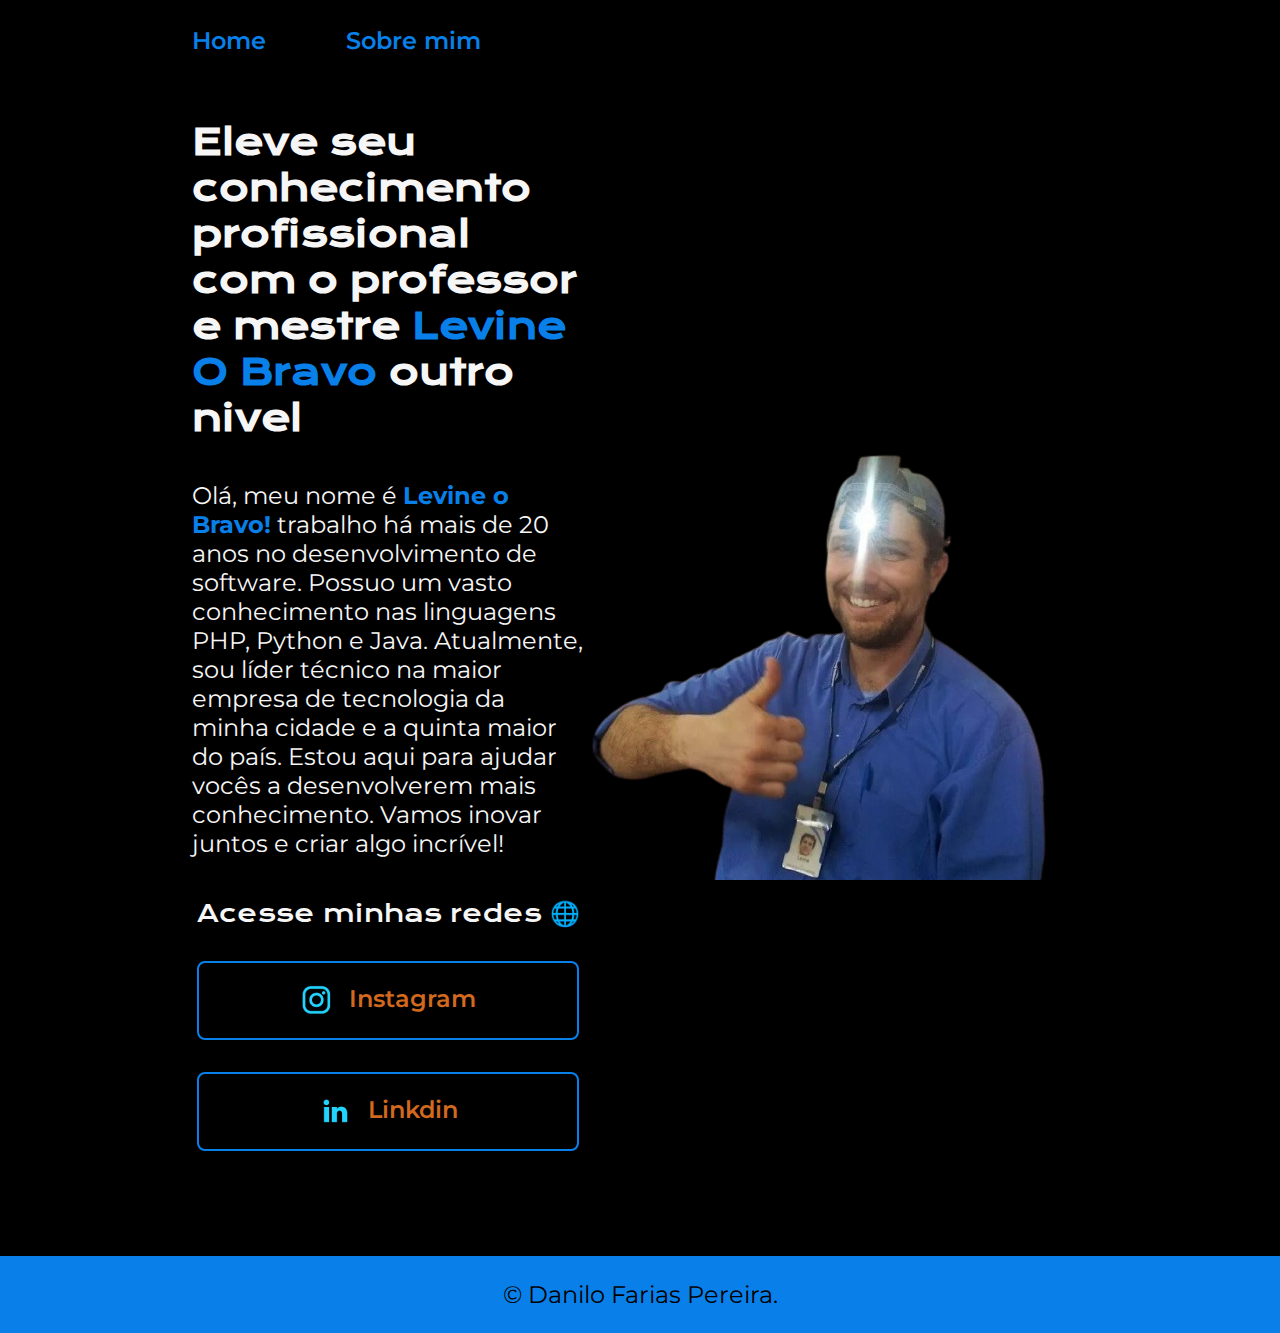
<file: index.html>
<!DOCTYPE html>
<html lang="pt-br">
<head>
    <meta charset="UTF-8">
    <meta http-equiv="X-UA-Compatible" content="IE-edge">
    <meta name="viewport" content="width=device-width, initial-scale=1.0">
    <title>Levine o Bravo</title>
    <link rel="stylesheet" href="./styles/style.css">
</head>
<body>
    <header class="cabecalho">
        <nav class=" menu">
            <a class="menu-link" href="index.html">Home</a>
            <a class="menu-link" href="about.html">Sobre mim</a>
        </nav>
    </header>
    <main class="apresentacao">
        <section class="apresentacao-conteudo">
            <h1 class="apresentacao-conteudo-titulo">Eleve seu conhecimento profissional com o professor e mestre <strong class="titulo destaque"> Levine O Bravo</strong> outro nivel </h1>
            <p class="apresentacao-conteudo-texto">Olá, meu nome é <strong>Levine o Bravo!</strong>
                trabalho há mais de 20 anos no desenvolvimento de software.
                Possuo um vasto conhecimento nas linguagens PHP, Python e Java.
                Atualmente, sou líder técnico na maior empresa de tecnologia da minha cidade e a quinta maior do país.
                Estou aqui para ajudar vocês a desenvolverem mais conhecimento. Vamos inovar juntos e criar algo incrível!</p>
                <div class="apresentacao-links">
                    <h2 class="links-subtitulo">Acesse minhas redes 🌐 </h2>
                    <a class="button" href="https://www.instagram.com/levinegurgelf?igsh=M3Y4a2o5OGY5ZHp3">
                        <img src="./assets/instagram.png" alt="">
                        Instagram</a>
                    <a class="button" href="https://www.instagram.com/levinegurgelf?igsh=M3Y4a2o5OGY5ZHp3">
                        <img src="./assets/linkedin.png" alt="">
                        Linkdin</a>
                </div>
        </section>
        <div class="photo">
            <img src="./assets/levinebb.png" alt="foto levine">
        </div>
    </main>
    <footer class="rodape">
        <p>© Danilo Farias Pereira.</p>
    </footer>
</body>
</html>
</file>
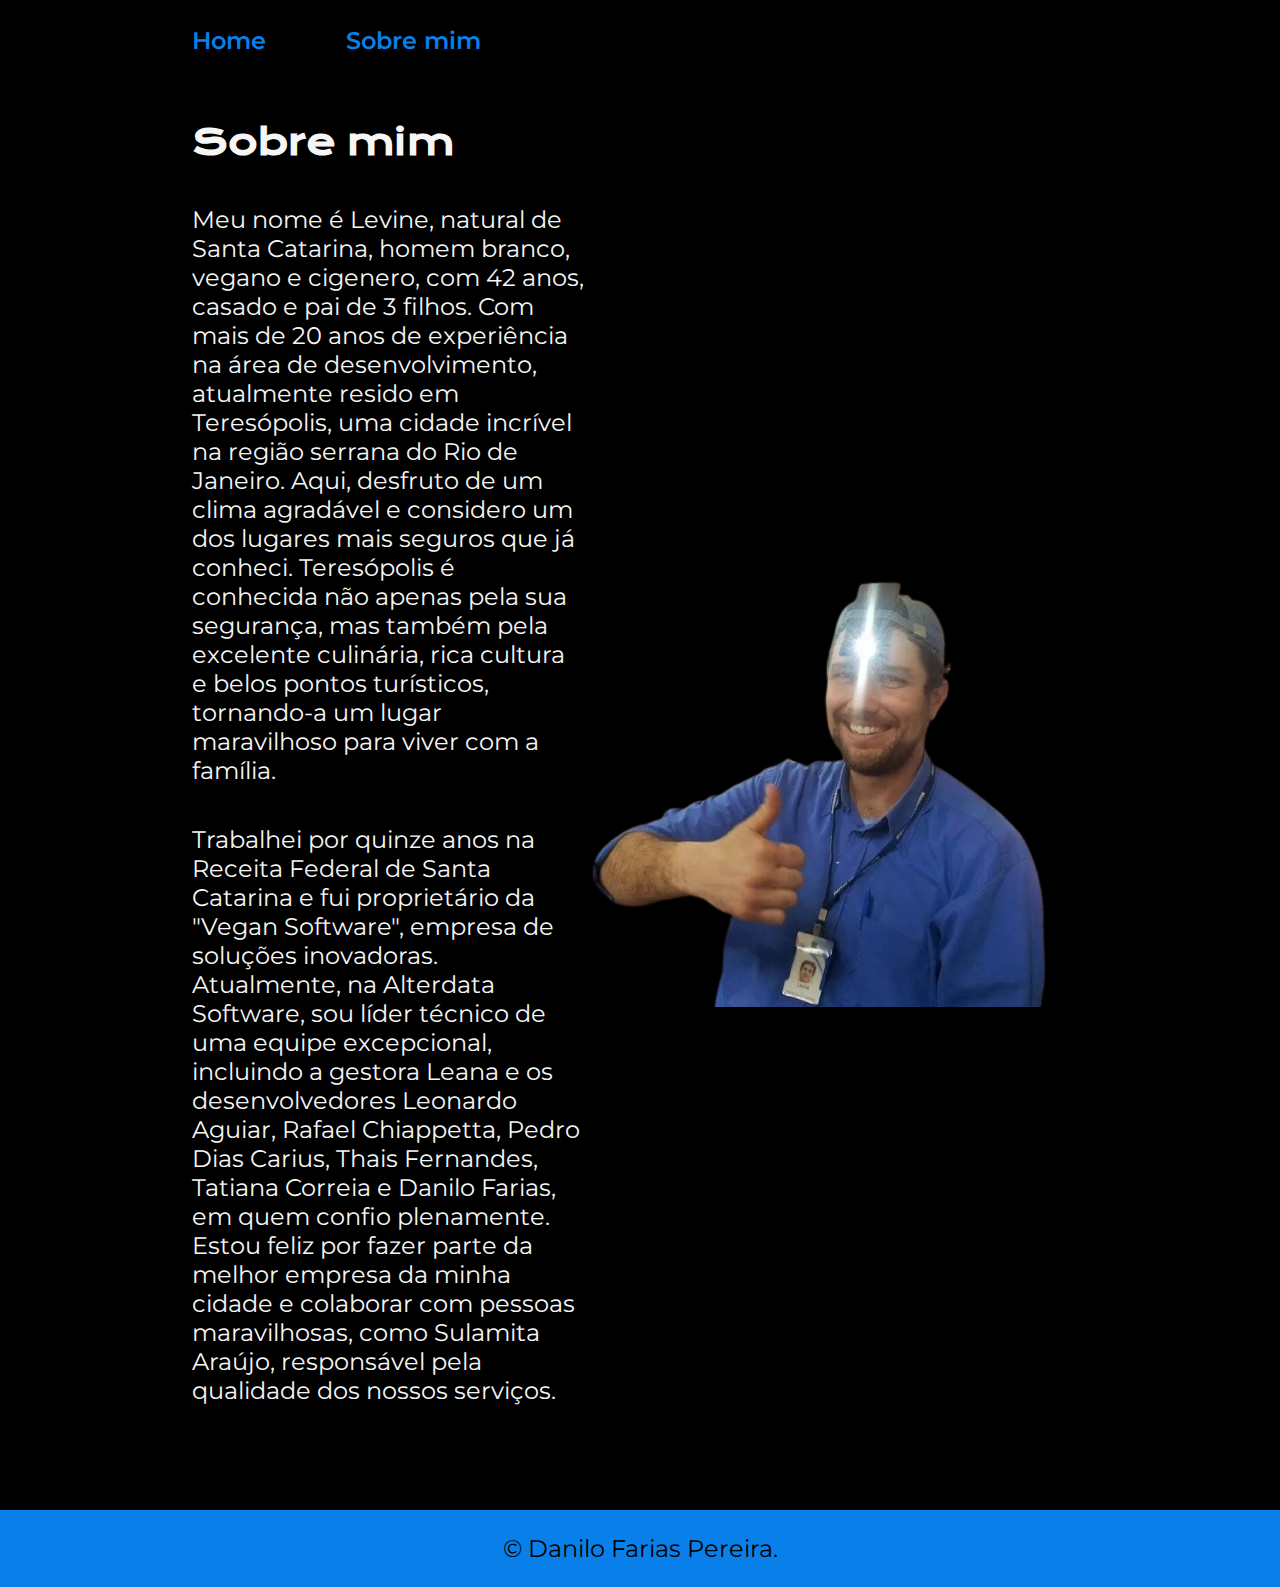
<file: about.html>
<!DOCTYPE html>
<html lang="pt-br">
<head>
    <meta charset="UTF-8">
    <meta name="viewport" content="width=device-width, initial-scale=1.0">
    <title>Sobre mim</title>
    <link rel="stylesheet" href="./styles/style.css">
</head>
<body>
    <header class="cabecalho">
        <nav class=" menu">
            <a class="menu-link" href="index.html">Home</a>
            <a class="menu-link" href="about.html">Sobre mim</a>
        </nav>
    </header>
<main class="apresentacao">
    <section class="apresentacao-conteudo">
        <h1 class="apresentacao-conteudo-titulo">Sobre mim</h1>
        <p class="apresentacao-conteudo-texto">Meu nome é Levine, natural de Santa Catarina, homem branco, vegano e cigenero, com 42 anos, casado e pai de 3
            filhos.
            Com mais de 20 anos de experiência na área de desenvolvimento, atualmente resido em Teresópolis, uma cidade
            incrível
            na região serrana do Rio de Janeiro.
            Aqui, desfruto de um clima agradável e considero um dos lugares mais seguros que já conheci.
            Teresópolis é conhecida não apenas pela sua segurança, mas também pela excelente culinária, rica cultura e
            belos
            pontos turísticos,
            tornando-a um lugar maravilhoso para viver com a família.
        </p>
        <p class="apresentacao-conteudo-texto">
            Trabalhei por quinze anos na Receita Federal de Santa Catarina e fui proprietário da "Vegan Software", empresa de soluções inovadoras. Atualmente, na Alterdata Software, sou líder técnico de uma equipe excepcional, incluindo a gestora Leana e os desenvolvedores Leonardo Aguiar, Rafael Chiappetta, Pedro Dias Carius, Thais Fernandes, Tatiana Correia e Danilo Farias, em quem confio plenamente. Estou feliz por fazer parte da melhor empresa da minha cidade e colaborar com pessoas maravilhosas, como Sulamita Araújo, responsável pela qualidade dos nossos serviços.
        </p>
    </section>
    <div class="photo">
        <img src="./assets/levinebb.png" alt="foto levine">
    </div>
</main>
<footer class="rodape">
    <p>© Danilo Farias Pereira.</p>
</footer>
</body>
</html>
</file>
<file: styles/style.css>
@import url('https://fonts.googleapis.com/css2?family=Krona+One&family=Montserrat:ital,wght@0,100..900;1,100..900&display=swap');
:root{
    /* vareaveis css*/
    --cor-primaria:#000000;
    --cor-secundaria:#f6f6f6;
    --cor-terciaria: rgb(9, 128, 233);
    --cor-quaternaria:chocolate ;
    --fonte-primaria:"Krona One", sans-serif;
    --fonte-secundaria:"Montserrat", sans-serif;

}

*{
    margin: 0;
    padding: 0;
}

body{
   /*/*ocupa 100% da tela*/ /* quando se tem o futer ele nao e mais nessesario */

    box-sizing: border-box; /* faz com que  nada autrapasse o body*/
    background-color:var(--cor-primaria); /*usamos o var () pra chamar as variaveis que declaramos*/ 
    color:var(--cor-secundaria);

}

.cabecalho{
    padding: 2% 0% 0% 15%;
}

.menu{
    display: flex;
    gap: 80px;
}

.menu-link{
    font-family: var(--fonte-secundaria);
    font-size: 24px;
    font-weight: 600;
    color:var(--cor-terciaria);
    text-decoration: none;
}

.apresentacao{
    margin: 5% 15%;
    display: flex;
    align-items: center;
    justify-content: space-between; /*esparo cada elemento filho*/
}
.apresentacao-conteudo{
    width: 615px;
    display: flex;
    flex-direction: column;  /* alinha os elementos em coluna */
    gap: 40px; /*espassamento entre os elementos filhos */
}
.apresentacao-conteudo-titulo{
    font-size: 36px;
    font-family: var(--fonte-primaria);
}

strong{
    color:var(--cor-terciaria);
}

.apresentacao-conteudo-texto{
    font-size: 24px;
    font-family: var(--fonte-secundaria);
}
.apresentacao-links{
    display: flex;
    align-items: center;
    flex-direction: column;
    justify-content: space-between;
    gap: 32px;
}

.links-subtitulo{
    font-family: var(--fonte-primaria);
    font-weight: 400;
    font-size: 24px;
}

.button{
    display: flex;
    justify-content: center;
    gap: 16px;
    border: 2px solid var(--cor-terciaria);
    width: 378px;
    text-align:center ; /* alinhamento do texto */
    border-radius: 8px;
    font-size: 24px;
    font-weight: 600;
    padding: 21.5px 0;
    text-decoration: none ;/* sem nem uma decoraçao pra tirar aquela linha debaixo dos link */
    color:var(--cor-quaternaria);
    font-family: var(--fonte-secundaria);
}
.button:hover{
    background-color:#272727 ;
}

.photo{
    position: relative;
    animation: flutuar 2s ease-in-out infinite alternate;
}
@keyframes flutuar{
    0%{
        top:0;
    }
    100%{
        top:30px;
    }
}
.rodape{
    padding:24px ;
    margin-top: 8.2%;
    color:var(--cor-primaria);
    background-color:var(--cor-terciaria);
    text-align: center;
    font-family: var(--fonte-secundaria);
    font-size: 24px;
    font-weight: 400;
}
</file>
